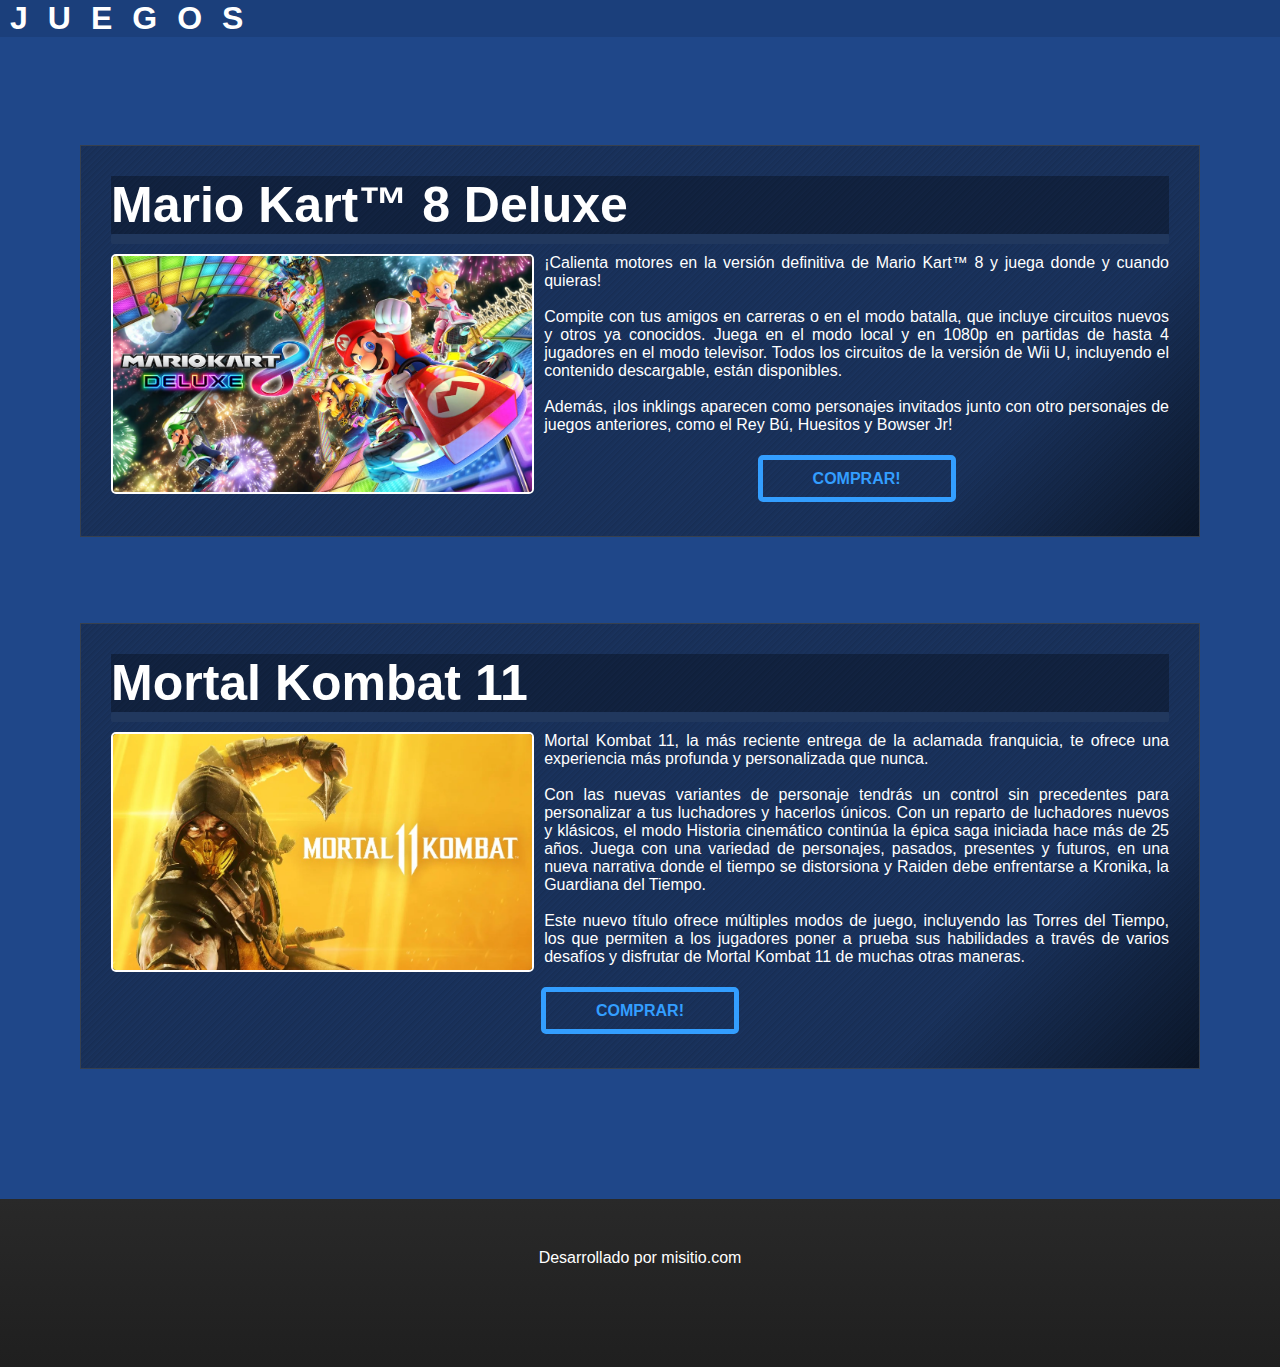
<file: index.html>
<!DOCTYPE html>
<html lang="es">
<head>
    <meta charset="UTF-8">
    <title>Document</title>
<!--     <link rel="stylesheet" href="css/estilos-1.css"> -->
    <link rel="stylesheet" href="css/estilos-2.css">
</head>
<!--Echo por Pedro Fernandez-->
<body>
    <div class="caja-titulo">
        <h1>Juegos</h1>
    </div>
    <div class="caja-main">
        <h2>Los más vendidos</h2>
        <div class="caja-2">  
            <h3>Mario Kart™ 8 Deluxe</h3>
            <hr>
            <img src="img/mario-kart-8-deluxe.jpg" alt="Mario Kart 8 Deluxe">
            <p>
                ¡Calienta motores en la versión definitiva de Mario Kart™ 8 y juega donde y cuando quieras!
                <br><br>
                Compite con tus amigos en carreras o en el modo batalla, que incluye circuitos nuevos y otros ya conocidos.
                Juega en el modo local y en 1080p en partidas de hasta 4 jugadores en el modo televisor.
                Todos los circuitos de la versión de Wii U, incluyendo el contenido descargable, están disponibles.
                <br><br>
                Además, ¡los inklings aparecen como personajes invitados junto con otro personajes de juegos anteriores,
                como el Rey Bú, Huesitos y Bowser Jr!
            </p><br><br>
                <a href="mk8d.html" class="button">Comprar!</a><br><br>
        </div>
        <br><br>
        <div class="caja-2"> 
            <h3>Mortal Kombat 11</h3>
            <hr>
            <img src="img/mortal-kombat-11.jpg" alt="Mortal Kombat 11">
            <p>
                Mortal Kombat 11, la más reciente entrega de la aclamada franquicia,
                te ofrece una experiencia más profunda y personalizada que nunca.
                <br><br>
                Con las nuevas variantes de personaje tendrás un control sin precedentes
                para personalizar a tus luchadores y hacerlos únicos.
                Con un reparto de luchadores nuevos y klásicos, el modo Historia cinemático
                continúa la épica saga iniciada hace más de 25 años.
                Juega con una variedad de personajes, pasados, presentes y futuros,
                en una nueva narrativa donde el tiempo se distorsiona y Raiden debe
                enfrentarse a Kronika, la Guardiana del Tiempo.
                <br><br>
                Este nuevo título ofrece múltiples modos de juego, incluyendo las Torres del Tiempo,
                los que permiten a los jugadores poner a prueba sus habilidades a través de varios
                desafíos y disfrutar de Mortal Kombat 11 de muchas otras maneras.
            </p><br><br>
            <a href="mk11.html" class="button">Comprar!</a><br><br>
        </div>
    </div>
    <div class="footer">Desarrollado por misitio.com</div>
</body>
</html>
</file>
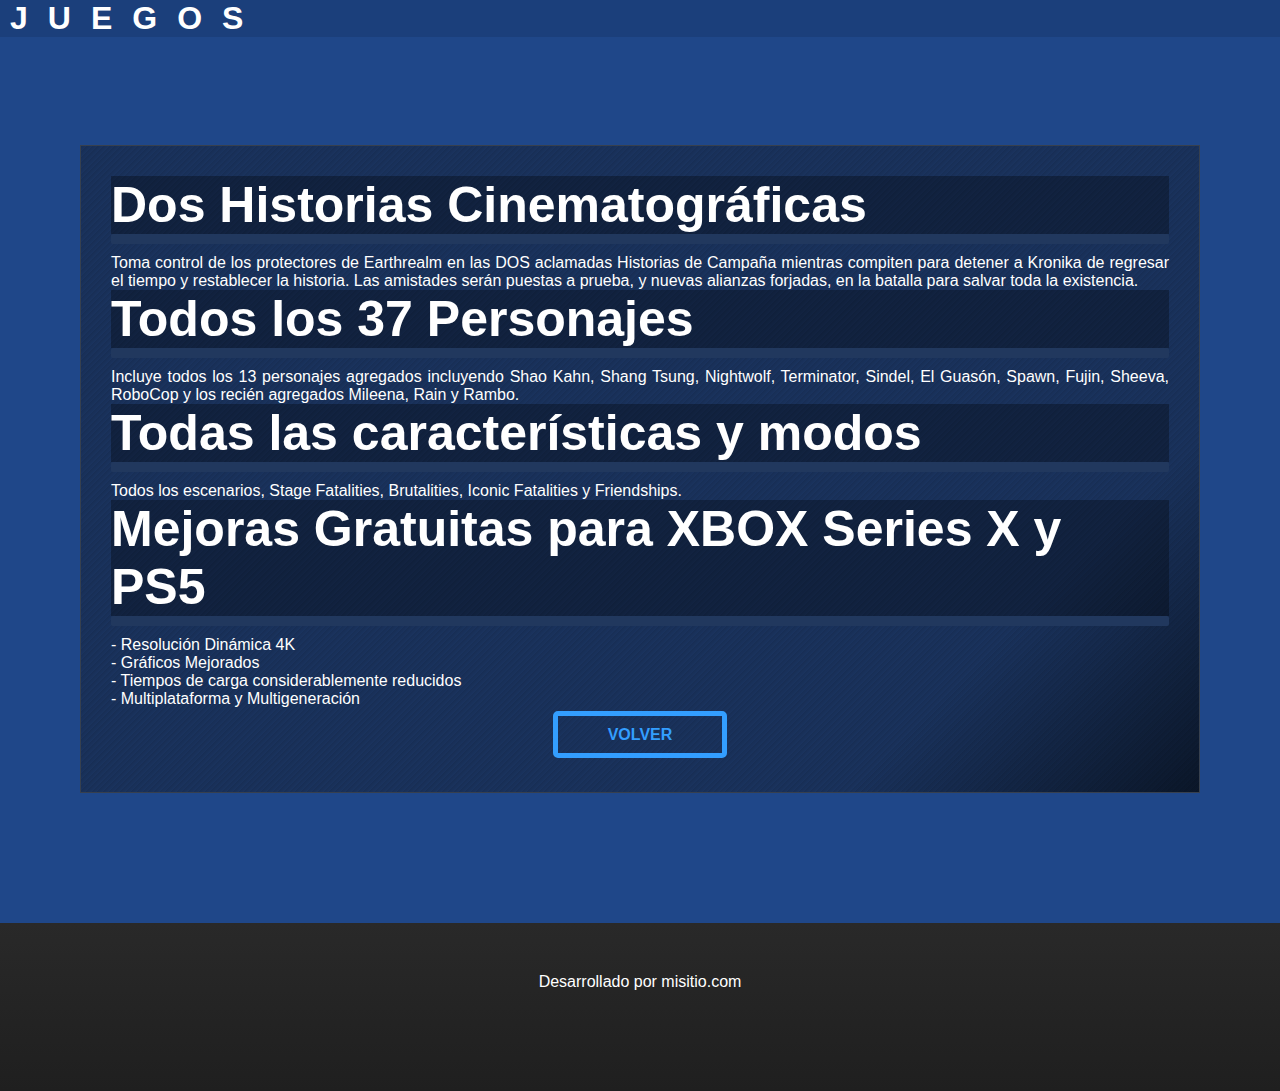
<file: mk11.html>
<!DOCTYPE html>
<html lang="es">
<head>
    <meta charset="UTF-8">
    <meta http-equiv="X-UA-Compatible" content="IE=edge">
    <meta name="viewport" content="width=device-width, initial-scale=1.0">
<!--     <link rel="stylesheet" href="css/estilos-1.css"> -->
    <link rel="stylesheet" href="css/estilos-2.css">
    <title>mortal-kombat-11</title>
</head>
<body>

    <div class="caja-titulo">

        <h1>Juegos</h1>

    </div>

    <div class="caja-main">

        <h2>Mortal Kombat 11</h2>

        <div class="caja-2">

            
            <h3>Dos Historias Cinematográficas</h3>

            <hr>

            <p>
                Toma control de los protectores de Earthrealm en las DOS aclamadas Historias de Campaña mientras compiten para 
                detener a Kronika de regresar el tiempo y restablecer la historia. Las amistades serán puestas a prueba, y nuevas 
                alianzas forjadas, en la batalla para salvar toda la existencia. 
            </p>


            <h3>Todos los 37 Personajes</h3>

            <hr>

            <p>
                Incluye todos los 13 personajes agregados incluyendo Shao Kahn, Shang Tsung, Nightwolf, Terminator, Sindel, El Guasón, 
                Spawn, Fujin, Sheeva, RoboCop y los recién agregados Mileena, Rain y Rambo. 
            </p>

            <h3>Todas las características y modos </h3>

            <hr>

            <p>
                Todos los escenarios, Stage Fatalities, Brutalities, Iconic Fatalities y Friendships. 
            </p>

            <h3>Mejoras Gratuitas para XBOX Series X y PS5 </h3>

            <hr>

            <p>
                - Resolución Dinámica 4K <br>
                - Gráficos Mejorados <br>
                - Tiempos de carga considerablemente reducidos <br>
                - Multiplataforma y Multigeneración
            </p><br>

            <a href="index.html" class="button">Volver</a><br><br>

        </div>

    </div>

    <div class="footer">Desarrollado por misitio.com</div>

</body>
</html>
</file>
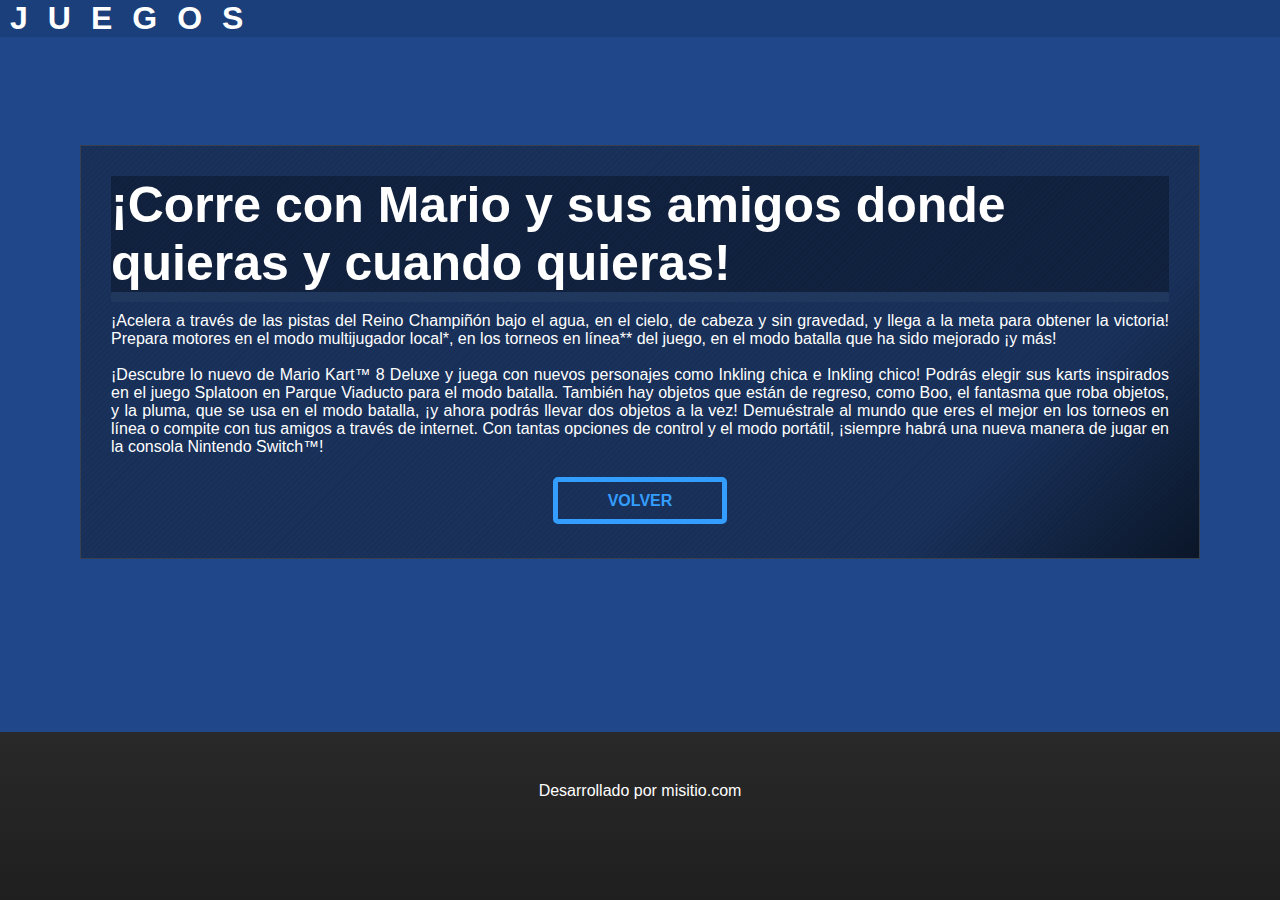
<file: mk8d.html>
<!DOCTYPE html>
<html lang="es">
<head>
    <meta charset="UTF-8">
    <meta http-equiv="X-UA-Compatible" content="IE=edge">
    <meta name="viewport" content="width=device-width, initial-scale=1.0">
<!--     <link rel="stylesheet" href="css/estilos-1.css"> -->
    <link rel="stylesheet" href="css/estilos-2.css">
    <title>mortal-kombat-11</title>
</head>
<body>

    <div class="caja-titulo">

        <h1>Juegos</h1>

    </div>

    <div class="caja-main">

        <h2>Mario Kart Deluxe 8</h2>

        <div class="caja-2">
         
            <h3>¡Corre con Mario y sus amigos donde quieras y cuando quieras!</h3>

            <hr>

            <p>
                ¡Acelera a través de las pistas del Reino Champiñón bajo el agua, en el cielo, de cabeza y sin gravedad, 
                y llega a la meta para obtener la victoria! Prepara motores en el modo multijugador local*, en los torneos en línea** 
                del juego, en el modo batalla que ha sido mejorado ¡y más!
                <br><br>
                ¡Descubre lo nuevo de Mario Kart™ 8 Deluxe y juega con nuevos personajes como Inkling chica e Inkling chico! Podrás elegir 
                sus karts inspirados en el juego Splatoon en Parque Viaducto para el modo batalla. También hay objetos que están de regreso, 
                como Boo, el fantasma que roba objetos, y la pluma, que se usa en el modo batalla, ¡y ahora podrás llevar dos objetos a la vez! 
                Demuéstrale al mundo que eres el mejor en los torneos en línea o compite con tus amigos a través de internet. Con tantas 
                opciones de control y el modo portátil, ¡siempre habrá una nueva manera de jugar en la consola Nintendo Switch™! 
            </p><br><br>

            <a href="index.html" class="button">Volver</a><br><br>

        </div>

    </div>

    <div class="footer">Desarrollado por misitio.com</div>

</body>
</html>
</file>
<file: css/estilos-1.css>
body {
background-color: #E11365;    
color: #fff;
font-weight: bold;
font-family: Arial, Helvetica, sans-serif;
text-align: center;
}



.caja-main {
    background-color: #BE0E5C;
    margin: 50px;
    padding: 20px;
    border-radius: 2px;
    margin-bottom: 0px;
}

.caja-titulo {
    background-color: #BE0E5C;
    margin: 50px;
    padding: 5px;
    border-radius: 2px;
    border-left-style: solid;
    border-left-color: #fff;
    border-right-style: solid;
    border-right-color: #fff;
    
    
    margin-bottom: 0px;
}

.caja-2 {
    background-color: #fff;
    padding: 20px;
    border-radius: 5px;
}

p {
    font-weight: normal;
    color: black;
    text-align: left;
}

.button {
background-color: #32892A;
margin-bottom: 100px;
padding: 20px;
text-align: center;
text-decoration: none;
border-radius: 5px;
color: #fff;
}

.button:hover {
background-color: #5ca855;
margin-bottom: 100px;
padding: 20px;
text-align: center;
text-decoration: none;
border-radius: 5px;
color: #fff;
}

.dotted {
    border-style: dotted;
    color: #831B3E;
}

h3  {
    color: #831B3E;
    text-align: right;
}

h2 {
    text-align: left;
}

.footer {
margin: 50px;
background-color: #E96093;
border-radius: 5px;
padding: 20px;
color: #fff;
text-align: center;
}

img {

    width: 100%;
    height: auto;
}
</file>
<file: css/estilos-2.css>
:root {
    --col-1: #1f4789;
    --col-2: #1a335e;
    --col-3: #283d61;
    --col-4: #339eff; 
}

* {
    margin: 0;
    padding: 0;
    box-sizing: border-box;
}

body {
    text-align: center;
    margin: 0;
    background-color: var(--col-1);
    position: relative;
    display: flex;
    flex-direction: column;
    min-height: 100vh;
    color: #fff;
    font-family: 'Lucida Sans', 'Lucida Sans Regular', 'Lucida Grande', 'Lucida Sans Unicode', Geneva, Verdana, sans-serif;
}

.caja-titulo {
    padding-left: 10px;
    display: flex;
    text-transform: uppercase;
    background-color: rgba(0,0,0,0.1);
    letter-spacing: 20px;

    
}

.caja-main {
    display: flex;
    flex-direction: column;
    margin: 50px;
    padding: 30px;
}

.caja-2 {
    position: relative;
    padding: 30px;
    margin-bottom: 50px;
    border: 1px solid #37404e;
    background: repeating-linear-gradient(135deg, rgba(0,0,0,0.1) 0px, 2px, transparent 4px),linear-gradient(135deg, #1a335e 80%, #0b172a);
}

img{
    max-width: 40%;
    float: left;
    border: 2px solid #fff;
    border-radius: 5px;
    margin-right: 10px;
}

h3 {
    text-align: left;
    font-size: 50px;
    background-color: rgba(0,0,0,0.3);   
}

h2 {
        opacity: 0;
}

hr {
    margin-bottom: 10px;
    border: none;
    border-radius: 2px;
    height: 10px;
    background: linear-gradient(#21385e);
}

p {
    text-align: justify;
}

.footer {
    background: linear-gradient(#292929, #1f1f1f);
    padding: 50px;
    text-align: center;
    width: 100%; 
    margin-top: auto;
    padding-bottom: 100px;
}

.button {
    padding: 10px 50px;
    font-weight: bolder;
    text-decoration: none;
    text-transform: uppercase;
    border: solid 5px var(--col-4);
    border-radius: 5px;
    color: var(--col-4);
    transition: ease-out 0.3s;
    }

.button:hover {
    color: #fff;
    background-color: var(--col-4);
}
</file>
